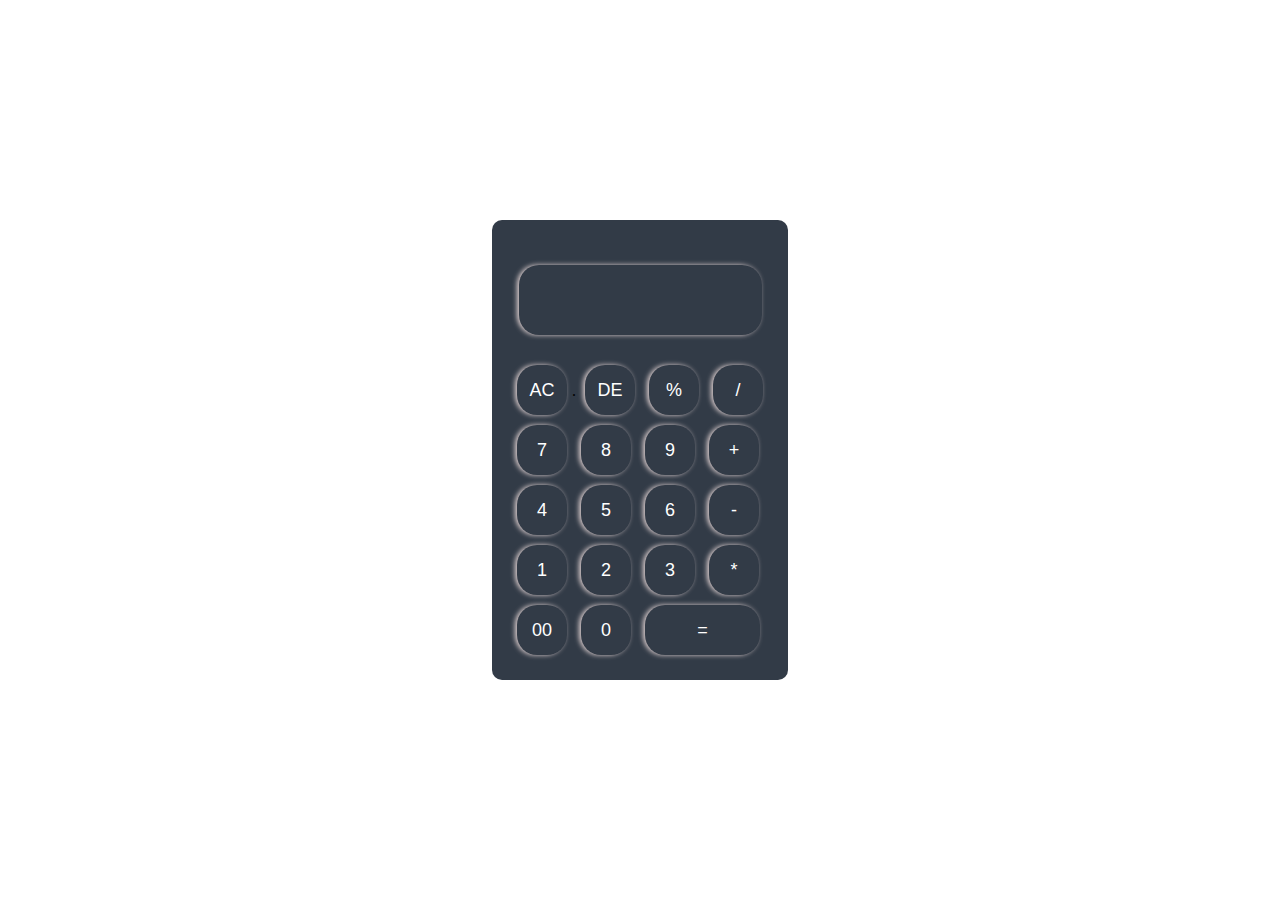
<file: Calculator/index.html>
<!DOCTYPE html>
<html lang="en">
<head>
    <meta charset="UTF-8">
    <meta name="viewport" content="width=device-width, initial-scale=1.0">
    <title>Calculator</title>
    <link rel="stylesheet" href="style.css">
</head>
<body>
    <div class="container">
        <div class="calculator">
            <form>
                <div class="display"> 
                    <input type="" name="display">
                </div>
                <div>
                    <input type="button" value="AC" onclick="display.value = '' ">.
                    <input type="button" value="DE"onclick="display.value = display.value.slice(0,-1)">
                    <input type="button" value="%"onclick="display.value += '%' ">
                    <input type="button" value="/"onclick="display.value += '/' ">
                </div>
                <div>
                    <input type="button" value="7" onclick="display.value += '7' ">
                    <input type="button" value="8" onclick="display.value += '8' ">
                    <input type="button" value="9" onclick="display.value += '9' ">
                    <input type="button" value="+" onclick="display.value += '+' ">
                </div>
                <div>
                    <input type="button" value="4" onclick="display.value += '4' ">
                    <input type="button" value="5"onclick="display.value += '5' ">
                    <input type="button" value="6"onclick="display.value += '6' ">
                    <input type="button" value="-"onclick="display.value += '-' ">
                </div>
                <div>
                    <input type="button" value="1"onclick="display.value += '1' ">
                    <input type="button" value="2"onclick="display.value += '2' ">
                    <input type="button" value="3"onclick="display.value += '3' ">
                    <input type="button" value="*"onclick="display.value += '*' ">
                </div>
                <div>
                    <input type="button" value="00"onclick="display.value += '00' ">
                    <input type="button" value="0"onclick="display.value += '0' ">
                    <input type="button" value="=" onclick="display.value = eval(display.value)" class="equal">
                    
                </div>
            </form>
        </div>
    </div>
</body>
</html>
</file>
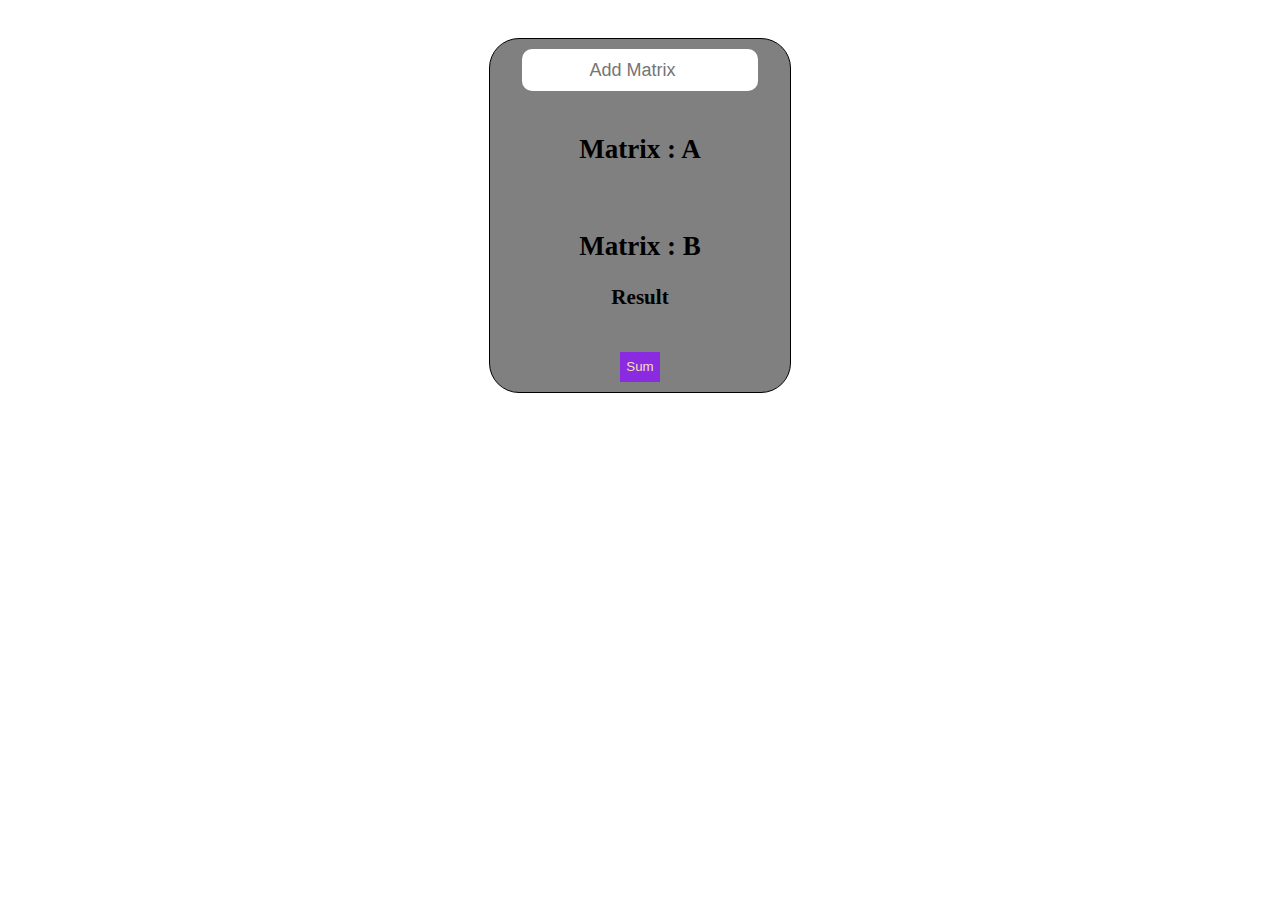
<file: Matrix_Calculator/index.html>
<!DOCTYPE html>
<html lang="en">
  <head>
    <meta charset="UTF-8" />
    <meta name="viewport" content="width=device-width, initial-scale=1.0" />
    <title>Matrix Calculator</title>
    <link rel="stylesheet" href="style.css" />
  </head>
  <body>
   
    <div class="container">
      <form id="input_from">
        <input type="number" placeholder="Add Matrix" />
      </form>

      <br />
      <div id="matrix_A">
      <h2>Matrix : A</h2>
      <div id="boxes1">
      </div>
    </div>
    <div id="matrix_A">
      <br />
      <h2>Matrix : B</h2>
      <div id="boxes2"></div>
    </div>
<div class="result"></div>
      <h3>Result</h3>
      <div id="boxes3">
        
      </div>
      <br />
      <div>
      <button id="sum">Sum</button>
    </div> 
    </div> 
     


    <script src="app.js"></script>
  </body>
</html>
</file>
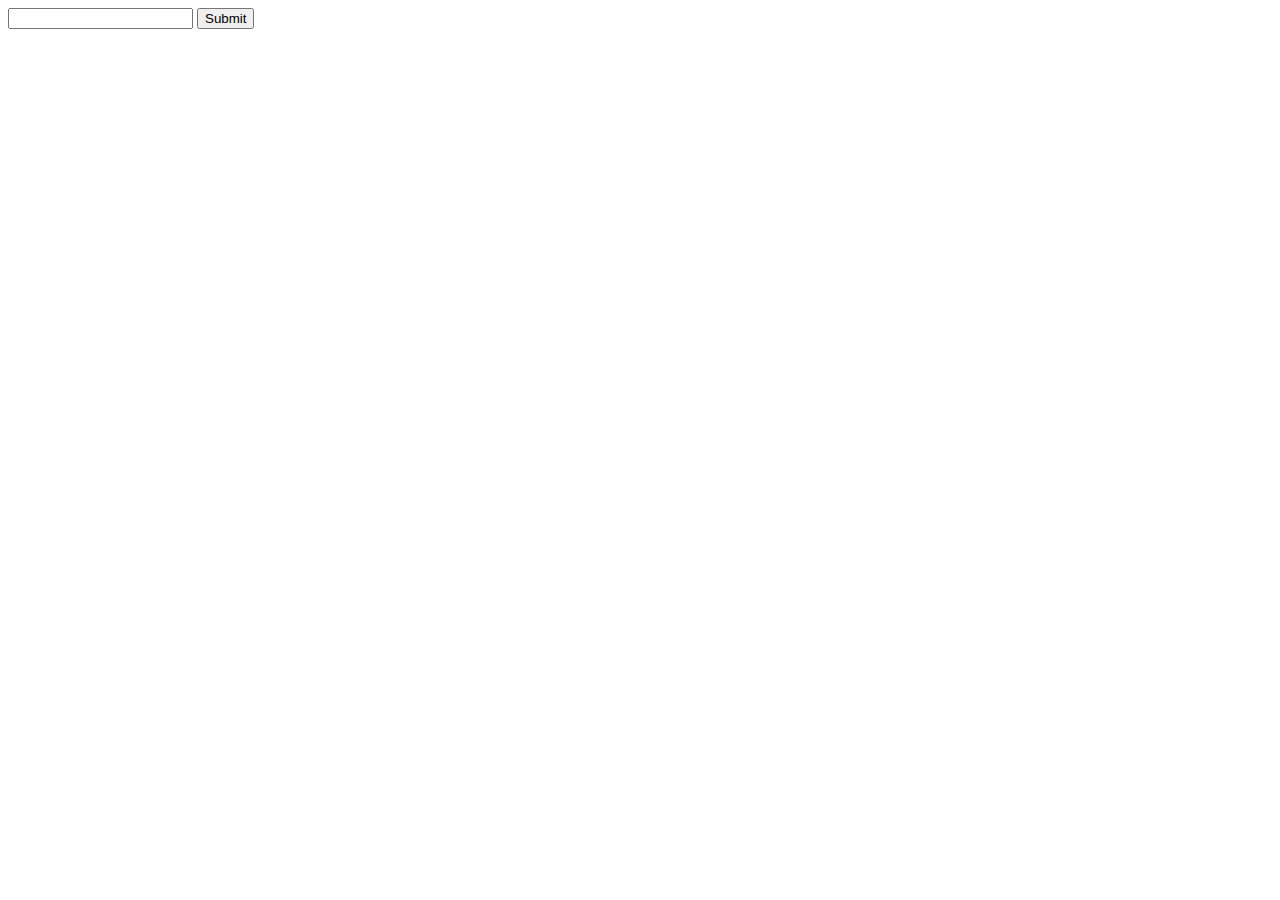
<file: Calculator/ap.html>
<!DOCTYPE html>
<html lang="en">
<head>
    <meta charset="UTF-8">
    <!-- <meta name="viewport" content="width= , initial-scale=1.0"> -->
    <title>Test</title>
</head>
<body>
<input type="number" id="input">
<button id="button">Submit</button>
<div class="result"></div>

<script>
    let input = document.getElementById("input").value
    let button = document.getElementById("button")
    let result = document.getElementById("result")

    button.addEventListener('click', function (){
   let reuselt =  eval(input)
   console.log(reuselt);
//    result.innerHTML = reuselt
   
        

    })

    
</script>
</body>
</html>
</file>
<file: Calculator/style.css>
body{
    box-sizing: border-box;
    margin: 0;
    padding: 0;
}

.container{
    display: flex;
    justify-content: center;
    align-items: center;
    height: 100vh;
    width: 100vw;
    /* background-color: rgb(20, 19, 19); */
}

.calculator{
    background-color:#323b47;;
    padding: 20px;
    border-radius: 10px;
}

.calculator form input{
    height: 50px;
    width: 50px;
    padding: 10px;
    margin: 5px;
    background-color: #323b47;
    color: white;
    box-shadow:-2px 0px 5px 0px  rgb(223, 209, 209) ;
    border:0;
    border-radius: 20px;
    font-size: large;
    cursor: pointer;
    
}
form .display{
   display: flex;
   justify-content: center;
 margin: 20px 0px;
}

form .display input{
    width: 223px;
    font-size: 40px;
    text-align: right;

}

form input.equal{
    width: 115px;
}
form input.equal:hover{
    background-color: rgb(243, 243, 11);
    color: black;
}
</file>
<file: Matrix_Calculator/style.css>
body{
    background-image: url(https://cdn.vectorstock.com/i/1000v/06/59/abstract-matrix-numbers-background-vector-21460659.jpg);
background-repeat: no-repeat;
background-size: cover;
display: flex;
justify-content: center;
align-items: center;


}

.container{
   text-align: center;
   border: 1px solid black;
   background-color: gray;
   position: relative;
   top: 30px;
   width: 300px;
   border-radius: 30px;
   font-size: large;
}
#boxes3{
    /* border: 1px solid black; */
    text-align: center;
    display: flex;
    justify-content: center;
    align-items: center;
    font-size: large;
}

#input_from input{
    height: 40px;
    margin-top: 10px;
    border-radius: 10px;
    border: none;text-align: center;
    font-size: large;
}

#sum{
    background-color: blueviolet;
    color: wheat;
    border: none;
    height: 30px;
    cursor: pointer;
    margin-bottom: 10px;
}
</file>
